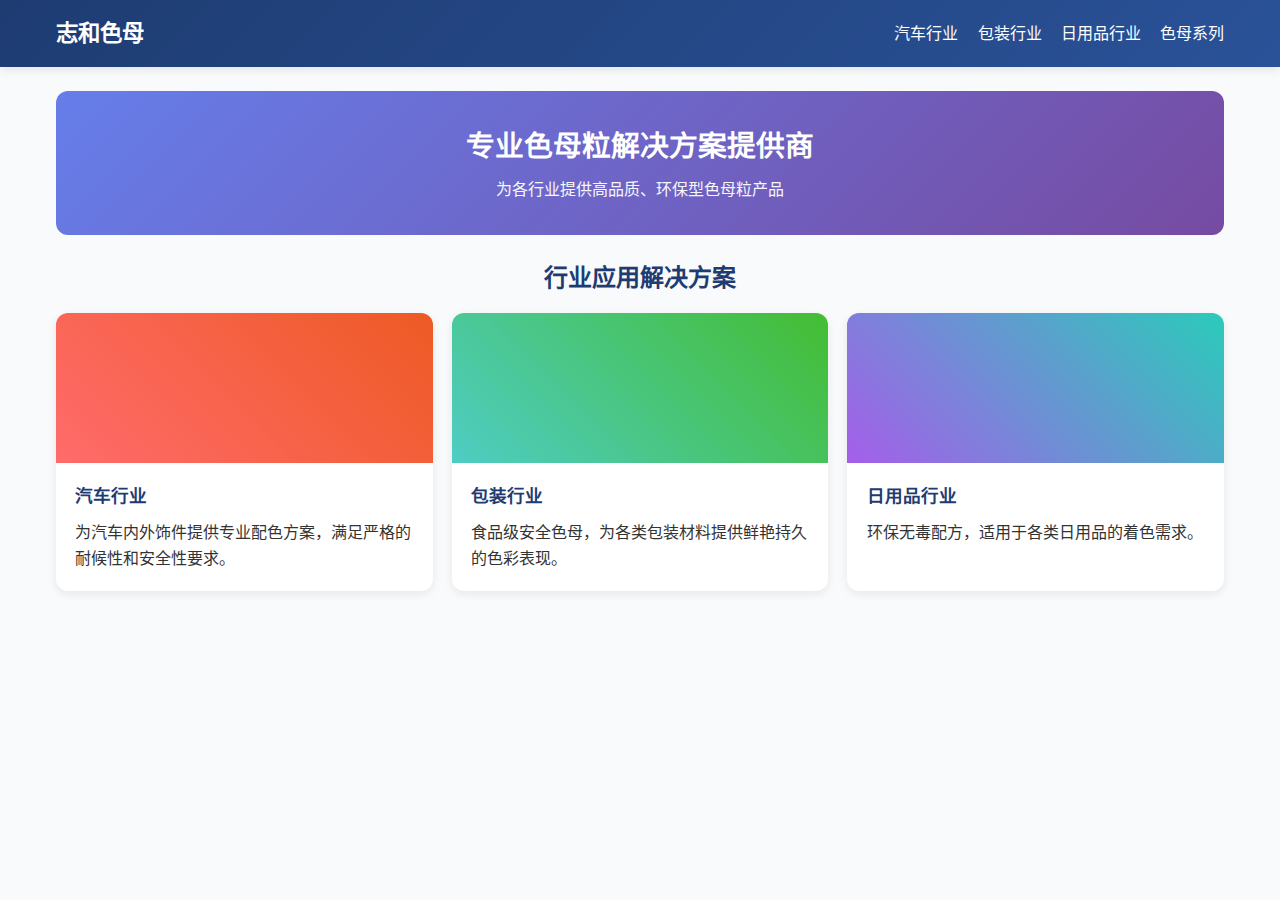
<file: main.html>
<!DOCTYPE html>
<!-- saved from url=(0094)file:///C:/Users/24425/Downloads/%E5%8D%83%E9%97%AE%E4%BB%A3%E7%A0%81_html_20260119%20(1).html -->
<html lang="zh-CN"><head><meta http-equiv="Content-Type" content="text/html; charset=UTF-8">
    
    <meta name="viewport" content="width=device-width, initial-scale=1.0">
    <title>中恒新材料 - 专业色母粒制造商</title>
    <style>
        /* 全局重置与基础样式 */
        * {
            margin: 0;
            padding: 0;
            box-sizing: border-box;
        }

        body {
            font-family: "PingFang SC", "Microsoft YaHei", sans-serif;
            line-height: 1.6;
            color: #333;
            background-color: #f9fafb;
            overflow-x: hidden;
        }

        a {
            text-decoration: none;
            color: inherit;
        }

        ul {
            list-style: none;
        }

        .container {
            width: 100%;
            max-width: 1200px;
            margin: 0 auto;
            padding: 0 1rem;
        }

        /* 头部导航栏 */
        .header {
            background: linear-gradient(135deg, #1e3c72 0%, #2a5298 100%);
            color: white;
            position: sticky;
            top: 0;
            z-index: 1000;
            box-shadow: 0 2px 10px rgba(0, 0, 0, 0.1);
        }

        .header-content {
            display: flex;
            justify-content: space-between;
            align-items: center;
            padding: 0.8rem 1rem;
        }

        .logo {
            font-size: 1.4rem;
            font-weight: bold;
        }

        /* 移动端菜单按钮 */
        .menu-toggle {
            display: none;
            flex-direction: column;
            cursor: pointer;
            padding: 0.5rem;
        }

        .menu-toggle span {
            width: 25px;
            height: 3px;
            background: white;
            margin: 3px 0;
            transition: 0.3s;
            border-radius: 2px;
        }

        /* 导航菜单 */
        .nav-menu {
            display: flex;
            gap: 1.2rem;
        }

        .nav-item {
            position: relative;
            padding: 0.5rem 0;
            cursor: pointer;
            font-size: 1rem;
        }

        .dropdown {
            position: absolute;
            top: 100%;
            left: 0;
            background: white;
            min-width: 180px;
            box-shadow: 0 4px 12px rgba(0, 0, 0, 0.15);
            border-radius: 8px;
            display: none;
            z-index: 1000;
            padding: 0.5rem 0;
        }

        .dropdown.show {
            display: block;
        }

        .dropdown-item {
            padding: 0.75rem 1rem;
            color: #333;
            display: block;
            transition: background-color 0.2s;
        }

        .dropdown-item:hover,
        .dropdown-item:focus {
            background-color: #f0f4ff;
            color: #1e3c72;
        }

        /* 主体内容区域 */
        .hero-section {
            background: linear-gradient(135deg, #667eea 0%, #764ba2 100%);
            color: white;
            padding: 2rem 1rem;
            border-radius: 12px;
            text-align: center;
            margin: 1.5rem 0;
        }

        .hero-section h1 {
            font-size: 1.8rem;
            margin-bottom: 0.5rem;
        }

        .hero-section p {
            font-size: 1rem;
            opacity: 0.95;
        }

        .section-title {
            text-align: center;
            color: #1e3c72;
            margin: 1.5rem 0 1rem;
            font-size: 1.5rem;
        }

        /* 行业卡片网格 */
        .industry-grid,
        .color-masters-grid {
            display: grid;
            gap: 1.2rem;
            margin-bottom: 1.5rem;
        }

        .industry-card,
        .color-master-card {
            background: white;
            border-radius: 12px;
            overflow: hidden;
            box-shadow: 0 3px 10px rgba(0, 0, 0, 0.08);
            transition: transform 0.2s, box-shadow 0.2s;
        }

        .industry-card:hover,
        .color-master-card:hover {
            transform: translateY(-3px);
            box-shadow: 0 5px 15px rgba(0, 0, 0, 0.12);
        }

        .card-image {
            width: 100%;
            height: 150px;
            background-size: cover;
            background-position: center;
        }

        .card-content {
            padding: 1.2rem;
        }

        .card-content h3,
        .color-master-card h4 {
            color: #1e3c72;
            margin-bottom: 0.6rem;
            font-size: 1.1rem;
        }

        .color-master-icon {
            width: 50px;
            height: 50px;
            border-radius: 50%;
            margin: 0 auto 0.8rem;
            display: flex;
            align-items: center;
            justify-content: center;
            color: white;
            font-size: 1.1rem;
            font-weight: bold;
        }

        .black-master { background: linear-gradient(45deg, #2c3e50, #34495e); }
        .white-master { background: linear-gradient(45deg, #ecf0f1, #bdc3c7); color: #2c3e50; }
        .color-master { background: linear-gradient(45deg, #e74c3c, #e67e22); }
        .fill-master { background: linear-gradient(45deg, #3498db, #2980b9); }
        .function-master { background: linear-gradient(45deg, #9b59b6, #8e44ad); }

        /* 返回按钮 */
        .back-button {
            background: #1e3c72;
            color: white;
            border: none;
            padding: 0.6rem 1.2rem;
            border-radius: 8px;
            font-size: 1rem;
            cursor: pointer;
            display: inline-block;
            margin-bottom: 1rem;
            transition: background 0.2s;
        }

        .back-button:hover {
            background: #162d50;
        }

        /* 内容切换控制 */
        .active-industry {
            display: none;
        }

        .active-industry.show {
            display: block;
        }

        /* 响应式断点：手机优先 */
        @media (max-width: 768px) {
            .menu-toggle {
                display: flex;
            }

            .nav-menu {
                position: fixed;
                top: 60px;
                left: 0;
                right: 0;
                background: white;
                flex-direction: column;
                padding: 1rem 0;
                box-shadow: 0 4px 10px rgba(0, 0, 0, 0.1);
                transform: translateY(-150%);
                transition: transform 0.3s ease;
                z-index: 999;
            }

            .nav-menu.active {
                transform: translateY(0);
            }

            .nav-item {
                padding: 0.8rem 1.5rem;
                border-bottom: 1px solid #eee;
                color: #1e3c72;
                font-weight: 500;
            }

            .nav-item:last-child {
                border-bottom: none;
            }

            /* 手机端下拉菜单改为展开式 */
            .dropdown {
                position: static;
                box-shadow: none;
                border-radius: 0;
                background: #f8f9fa;
                padding: 0.5rem 0 0.5rem 2rem;
                display: none;
                animation: slideDown 0.2s ease;
            }

            .dropdown.show {
                display: block;
            }

            @keyframes slideDown {
                from { opacity: 0; max-height: 0; }
                to { opacity: 1; max-height: 200px; }
            }

            /* 卡片布局单列 */
            .industry-grid,
            .color-masters-grid {
                grid-template-columns: 1fr;
            }

            .hero-section {
                padding: 1.5rem 1rem;
            }

            .hero-section h1 {
                font-size: 1.5rem;
            }

            .section-title {
                font-size: 1.3rem;
            }
        }

        /* 平板优化 */
        @media (min-width: 769px) and (max-width: 1024px) {
            .industry-grid,
            .color-masters-grid {
                grid-template-columns: repeat(2, 1fr);
            }
        }

        /* 桌面端 */
        @media (min-width: 1025px) {
            .industry-grid {
                grid-template-columns: repeat(3, 1fr);
            }

            .color-masters-grid {
                grid-template-columns: repeat(4, 1fr);
            }
        }
    </style>
</head>
<body>
    <!-- 头部导航 -->
    <header class="header">
        <div class="header-content container">
            <div class="logo">志和色母</div>
            <div class="menu-toggle" id="menuToggle">
                <span></span>
                <span></span>
                <span></span>
            </div>
            <nav class="nav-menu" id="navMenu">
                <div class="nav-item" onclick="toggleSubmenu(&#39;auto&#39;)">
                    汽车行业
                    <div class="dropdown" id="auto-submenu">
                        <a href="file:///C:/Users/24425/Downloads/%E5%8D%83%E9%97%AE%E4%BB%A3%E7%A0%81_html_20260119%20(1).html#" class="dropdown-item" onclick="showIndustry(&#39;auto&#39;); event.stopPropagation();">汽车内饰</a>
                        <a href="file:///C:/Users/24425/Downloads/%E5%8D%83%E9%97%AE%E4%BB%A3%E7%A0%81_html_20260119%20(1).html#" class="dropdown-item" onclick="showIndustry(&#39;auto&#39;); event.stopPropagation();">汽车外饰</a>
                        <a href="file:///C:/Users/24425/Downloads/%E5%8D%83%E9%97%AE%E4%BB%A3%E7%A0%81_html_20260119%20(1).html#" class="dropdown-item" onclick="showIndustry(&#39;auto&#39;); event.stopPropagation();">汽车零部件</a>
                    </div>
                </div>
                <div class="nav-item" onclick="toggleSubmenu(&#39;packaging&#39;)">
                    包装行业
                    <div class="dropdown" id="packaging-submenu">
                        <a href="file:///C:/Users/24425/Downloads/%E5%8D%83%E9%97%AE%E4%BB%A3%E7%A0%81_html_20260119%20(1).html#" class="dropdown-item" onclick="showIndustry(&#39;packaging&#39;); event.stopPropagation();">食品包装</a>
                        <a href="file:///C:/Users/24425/Downloads/%E5%8D%83%E9%97%AE%E4%BB%A3%E7%A0%81_html_20260119%20(1).html#" class="dropdown-item" onclick="showIndustry(&#39;packaging&#39;); event.stopPropagation();">药品包装</a>
                        <a href="file:///C:/Users/24425/Downloads/%E5%8D%83%E9%97%AE%E4%BB%A3%E7%A0%81_html_20260119%20(1).html#" class="dropdown-item" onclick="showIndustry(&#39;packaging&#39;); event.stopPropagation();">日化包装</a>
                    </div>
                </div>
                <div class="nav-item" onclick="toggleSubmenu(&#39;daily&#39;)">
                    日用品行业
                    <div class="dropdown" id="daily-submenu">
                        <a href="file:///C:/Users/24425/Downloads/%E5%8D%83%E9%97%AE%E4%BB%A3%E7%A0%81_html_20260119%20(1).html#" class="dropdown-item" onclick="showIndustry(&#39;daily&#39;); event.stopPropagation();">家居用品</a>
                        <a href="file:///C:/Users/24425/Downloads/%E5%8D%83%E9%97%AE%E4%BB%A3%E7%A0%81_html_20260119%20(1).html#" class="dropdown-item" onclick="showIndustry(&#39;daily&#39;); event.stopPropagation();">个人护理</a>
                        <a href="file:///C:/Users/24425/Downloads/%E5%8D%83%E9%97%AE%E4%BB%A3%E7%A0%81_html_20260119%20(1).html#" class="dropdown-item" onclick="showIndustry(&#39;daily&#39;); event.stopPropagation();">玩具制品</a>
                    </div>
                </div>
                <div class="nav-item" onclick="toggleSubmenu(&#39;master&#39;)">
                    色母系列
                    <div class="dropdown" id="master-submenu">
                        <a href="file:///C:/Users/24425/Downloads/%E5%8D%83%E9%97%AE%E4%BB%A3%E7%A0%81_html_20260119%20(1).html#" class="dropdown-item" onclick="showMasterType(); event.stopPropagation();">黑色母</a>
                        <a href="file:///C:/Users/24425/Downloads/%E5%8D%83%E9%97%AE%E4%BB%A3%E7%A0%81_html_20260119%20(1).html#" class="dropdown-item" onclick="showMasterType(); event.stopPropagation();">白色母</a>
                        <a href="file:///C:/Users/24425/Downloads/%E5%8D%83%E9%97%AE%E4%BB%A3%E7%A0%81_html_20260119%20(1).html#" class="dropdown-item" onclick="showMasterType(); event.stopPropagation();">彩色母</a>
                        <a href="file:///C:/Users/24425/Downloads/%E5%8D%83%E9%97%AE%E4%BB%A3%E7%A0%81_html_20260119%20(1).html#" class="dropdown-item" onclick="showMasterType(); event.stopPropagation();">填充色母</a>
                        <a href="file:///C:/Users/24425/Downloads/%E5%8D%83%E9%97%AE%E4%BB%A3%E7%A0%81_html_20260119%20(1).html#" class="dropdown-item" onclick="showMasterType(); event.stopPropagation();">功能色母</a>
                    </div>
                </div>
            </nav>
        </div>
    </header>

    <main class="container">
        <!-- 首页横幅 -->
        <section class="hero-section">
            <h1>专业色母粒解决方案提供商</h1>
            <p>为各行业提供高品质、环保型色母粒产品</p>
        </section>

        <!-- 行业总览（默认显示） -->
        <div id="industry-overview" style="display: block;">
            <h2 class="section-title">行业应用解决方案</h2>
            <div class="industry-grid">
                <div class="industry-card" onclick="showIndustry(&#39;auto&#39;)">
                    <div class="card-image" style="background: linear-gradient(45deg, #ff6b6b, #ee5a24);"></div>
                    <div class="card-content">
                        <h3>汽车行业</h3>
                        <p>为汽车内外饰件提供专业配色方案，满足严格的耐候性和安全性要求。</p>
                    </div>
                </div>
                <div class="industry-card" onclick="showIndustry(&#39;packaging&#39;)">
                    <div class="card-image" style="background: linear-gradient(45deg, #4ecdc4, #44bd32);"></div>
                    <div class="card-content">
                        <h3>包装行业</h3>
                        <p>食品级安全色母，为各类包装材料提供鲜艳持久的色彩表现。</p>
                    </div>
                </div>
                <div class="industry-card" onclick="showIndustry(&#39;daily&#39;)">
                    <div class="card-image" style="background: linear-gradient(45deg, #a55eea, #2bcbba);"></div>
                    <div class="card-content">
                        <h3>日用品行业</h3>
                        <p>环保无毒配方，适用于各类日用品的着色需求。</p>
                    </div>
                </div>
            </div>
        </div>

        <!-- 行业详情页（隐藏） -->
        <div id="auto-details" class="active-industry">
            <button class="back-button" onclick="showOverview()">← 返回首页</button>
            <h2 class="section-title">汽车行业色母解决方案</h2>
            <div class="card-content">
                <h3>汽车内外饰专用色母</h3>
                <p>我们的汽车级色母粒专为满足汽车行业的严格标准而设计，具有优异的耐光性、耐热性和耐化学腐蚀性能。</p>
                <h4 style="margin: 1rem 0; color: #1e3c72;">主要应用领域：</h4>
                <ul style="padding-left: 1.5rem; margin-bottom: 1rem;">
                    <li>汽车仪表板、门板等内饰件</li>
                    <li>保险杠、后视镜等外饰件</li>
                    <li>发动机舱内零部件</li>
                    <li>车灯外壳及装饰件</li>
                </ul>
                <h4 style="margin: 1rem 0; color: #1e3c72;">推荐色母类型：</h4>
                <div class="color-masters-grid">
                    <div class="color-master-card">
                        <div class="color-master-icon black-master">⚫</div>
                        <h4>黑色母</h4>
                        <p>高遮盖力，抗紫外线</p>
                    </div>
                    <div class="color-master-card">
                        <div class="color-master-icon white-master" style="color:#2c3e50">⚪</div>
                        <h4>白色母</h4>
                        <p>高光泽，耐候性强</p>
                    </div>
                    <div class="color-master-card">
                        <div class="color-master-icon color-master">🎨</div>
                        <h4>彩色母</h4>
                        <p>定制化色彩方案</p>
                    </div>
                    <div class="color-master-card">
                        <div class="color-master-icon function-master">⚙️</div>
                        <h4>功能色母</h4>
                        <p>阻燃、抗静电等</p>
                    </div>
                </div>
            </div>
        </div>

        <div id="packaging-details" class="active-industry">
            <button class="back-button" onclick="showOverview()">← 返回首页</button>
            <h2 class="section-title">包装行业色母解决方案</h2>
            <div class="card-content">
                <h3>食品级包装专用色母</h3>
                <p>符合食品接触安全标准，确保包装材料的安全性和美观性。</p>
                <h4 style="margin: 1rem 0; color: #1e3c72;">主要应用领域：</h4>
                <ul style="padding-left: 1.5rem; margin-bottom: 1rem;">
                    <li>食品包装袋、盒</li>
                    <li>药品包装材料</li>
                    <li>化妆品包装容器</li>
                    <li>日用品外包装</li>
                </ul>
                <h4 style="margin: 1rem 0; color: #1e3c72;">推荐色母类型：</h4>
                <div class="color-masters-grid">
                    <div class="color-master-card">
                        <div class="color-master-icon white-master" style="color:#2c3e50">⚪</div>
                        <h4>白色母</h4>
                        <p>遮光性好，印刷适性佳</p>
                    </div>
                    <div class="color-master-card">
                        <div class="color-master-icon color-master">🎨</div>
                        <h4>彩色母</h4>
                        <p>提升视觉吸引力</p>
                    </div>
                    <div class="color-master-card">
                        <div class="color-master-icon fill-master">📦</div>
                        <h4>填充色母</h4>
                        <p>降低成本，增强性能</p>
                    </div>
                    <div class="color-master-card">
                        <div class="color-master-icon function-master">🛡️</div>
                        <h4>功能色母</h4>
                        <p>防潮、阻隔等功能</p>
                    </div>
                </div>
            </div>
        </div>

        <div id="daily-details" class="active-industry">
            <button class="back-button" onclick="showOverview()">← 返回首页</button>
            <h2 class="section-title">日用品行业色母解决方案</h2>
            <div class="card-content">
                <h3>环保安全日用品色母</h3>
                <p>符合国际环保标准，安全无毒，适用于儿童用品等敏感场景。</p>
                <h4 style="margin: 1rem 0; color: #1e3c72;">主要应用领域：</h4>
                <ul style="padding-left: 1.5rem; margin-bottom: 1rem;">
                    <li>家居塑料制品</li>
                    <li>个人护理用品容器</li>
                    <li>儿童玩具</li>
                    <li>厨房用品</li>
                </ul>
                <h4 style="margin: 1rem 0; color: #1e3c72;">推荐色母类型：</h4>
                <div class="color-masters-grid">
                    <div class="color-master-card">
                        <div class="color-master-icon color-master">🎨</div>
                        <h4>彩色母</h4>
                        <p>丰富色彩选择</p>
                    </div>
                    <div class="color-master-card">
                        <div class="color-master-icon white-master" style="color:#2c3e50">⚪</div>
                        <h4>白色母</h4>
                        <p>纯净基础色调</p>
                    </div>
                    <div class="color-master-card">
                        <div class="color-master-icon function-master">🌿</div>
                        <h4>功能色母</h4>
                        <p>抗菌、防霉特性</p>
                    </div>
                    <div class="color-master-card">
                        <div class="color-master-icon fill-master">🧩</div>
                        <h4>填充色母</h4>
                        <p>优化成本与耐用性</p>
                    </div>
                </div>
            </div>
        </div>

        <!-- 色母类型总览 -->
        <div id="master-overview" class="active-industry">
            <button class="back-button" onclick="showOverview()">← 返回首页</button>
            <h2 class="section-title">色母系列产品介绍</h2>
            <div class="color-masters-grid">
                <div class="color-master-card">
                    <div class="color-master-icon black-master">⚫</div>
                    <h4>黑色母</h4>
                    <p>高遮盖力，抗紫外线，适用于各种基材。</p>
                </div>
                <div class="color-master-card">
                    <div class="color-master-icon white-master" style="color:#2c3e50">⚪</div>
                    <h4>白色母</h4>
                    <p>高亮度，分散性好，可用于食品级应用。</p>
                </div>
                <div class="color-master-card">
                    <div class="color-master-icon color-master">🎨</div>
                    <h4>彩色母</h4>
                    <p>色彩稳定持久，支持客户定制。</p>
                </div>
                <div class="color-master-card">
                    <div class="color-master-icon fill-master">📊</div>
                    <h4>填充色母</h4>
                    <p>降低成本，改善物理性能，提高竞争力。</p>
                </div>
                <div class="color-master-card">
                    <div class="color-master-icon function-master">⚙️</div>
                    <h4>功能色母</h4>
                    <p>具备阻燃、抗静电、抗菌等多种功能。</p>
                </div>
            </div>
        </div>
    </main>

    <script>
        // 移动端菜单切换
        document.getElementById('menuToggle').addEventListener('click', function () {
            const nav = document.getElementById('navMenu');
            nav.classList.toggle('active');
        });

        // 手机端子菜单展开/收起
        function toggleSubmenu(type) {
            if (window.innerWidth <= 768) {
                const submenu = document.getElementById(`${type}-submenu`);
                submenu.classList.toggle('show');
            }
        }

        // 显示行业详情
        function showIndustry(industry) {
            document.querySelectorAll('.active-industry').forEach(el => el.classList.remove('show'));
            document.getElementById(`${industry}-details`).classList.add('show');
            document.getElementById('industry-overview').style.display = 'none';
            closeMobileMenu();
        }

        // 显示色母总览
        function showMasterType() {
            document.querySelectorAll('.active-industry').forEach(el => el.classList.remove('show'));
            document.getElementById('master-overview').classList.add('show');
            document.getElementById('industry-overview').style.display = 'none';
            closeMobileMenu();
        }

        // 返回首页
        function showOverview() {
            document.getElementById('industry-overview').style.display = 'block';
            document.querySelectorAll('.active-industry').forEach(el => el.classList.remove('show'));
            closeMobileMenu();
        }

        // 关闭移动端菜单
        function closeMobileMenu() {
            if (window.innerWidth <= 768) {
                document.getElementById('navMenu').classList.remove('active');
                // 收起所有子菜单
                document.querySelectorAll('.dropdown').forEach(el => el.classList.remove('show'));
            }
        }

        // 初始化
        document.addEventListener('DOMContentLoaded', () => {
            document.getElementById('industry-overview').style.display = 'block';
        });

        // 点击导航项时关闭菜单（移动端）
        document.querySelectorAll('.nav-item, .dropdown-item').forEach(item => {
            item.addEventListener('click', closeMobileMenu);
        });
    </script>

</body></html>
</file>
